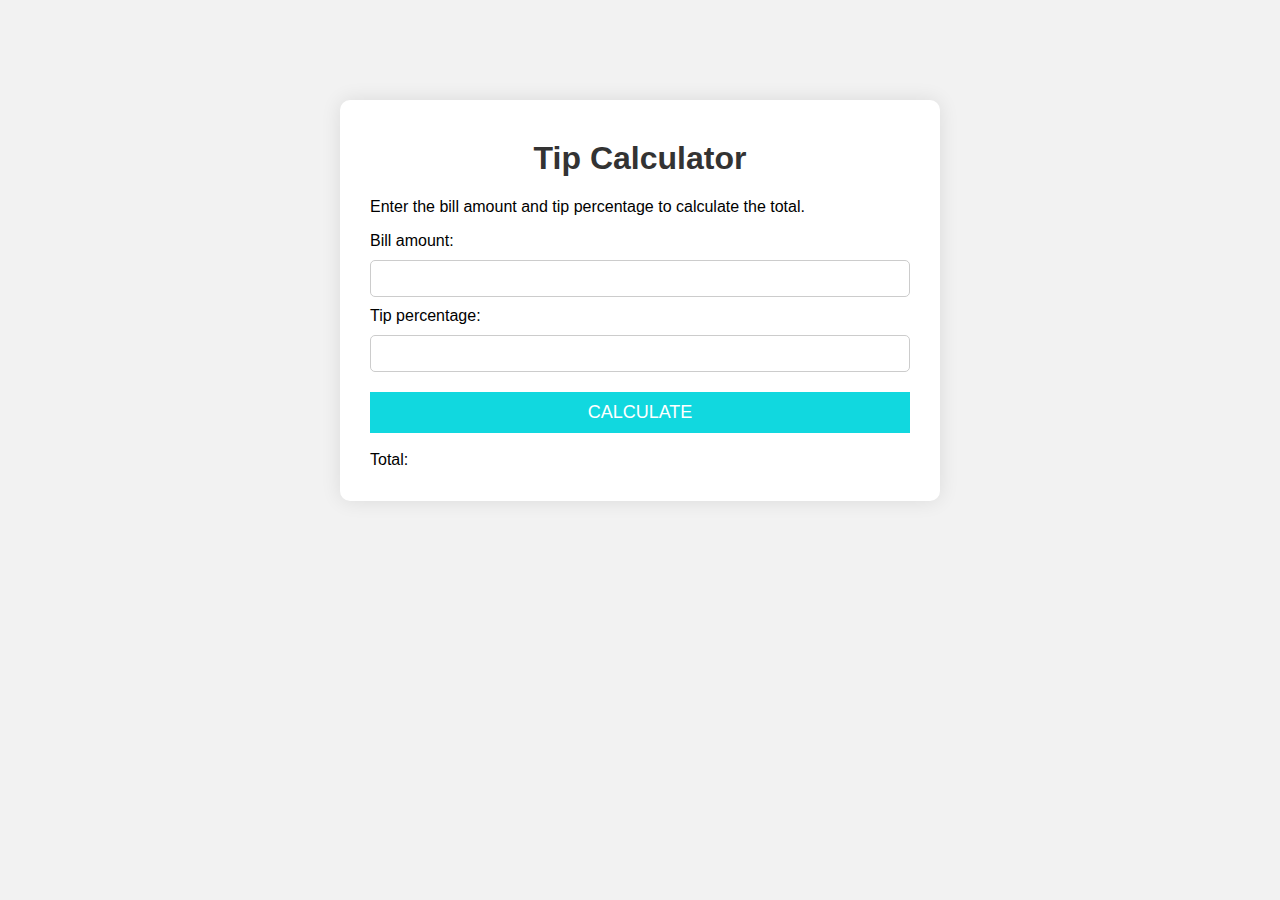
<file: 01.Tip Calculator/index.html>
<!DOCTYPE html>
<html lang="en">
<head>
    <meta charset="UTF-8">
    <meta http-equiv="X-UA-Compatible" content="IE=edge">
    <meta name="viewport" content="width=device-width, initial-scale=1.0">
    <title>Tip Calculator</title>
    <link rel="stylesheet" href="styles.css">
</head>
<body>
    <div class="container">
        <h1>Tip Calculator</h1>
        <p>Enter the bill amount and tip percentage to calculate the total.</p>
        <label for="bill">Bill amount:</label>
        <input type="number" id="bill">
        <br/>
        <label for="tip">Tip percentage:</label>
        <input type="number" id="tip">
        <br/>
        <button id="calculate">Calculate</button>
        <br/>
        <label for="total">Total:</label>
        <span id="total"></span>

    </div>
    <script src="app.js"></script>
</body>
</html>
</file>
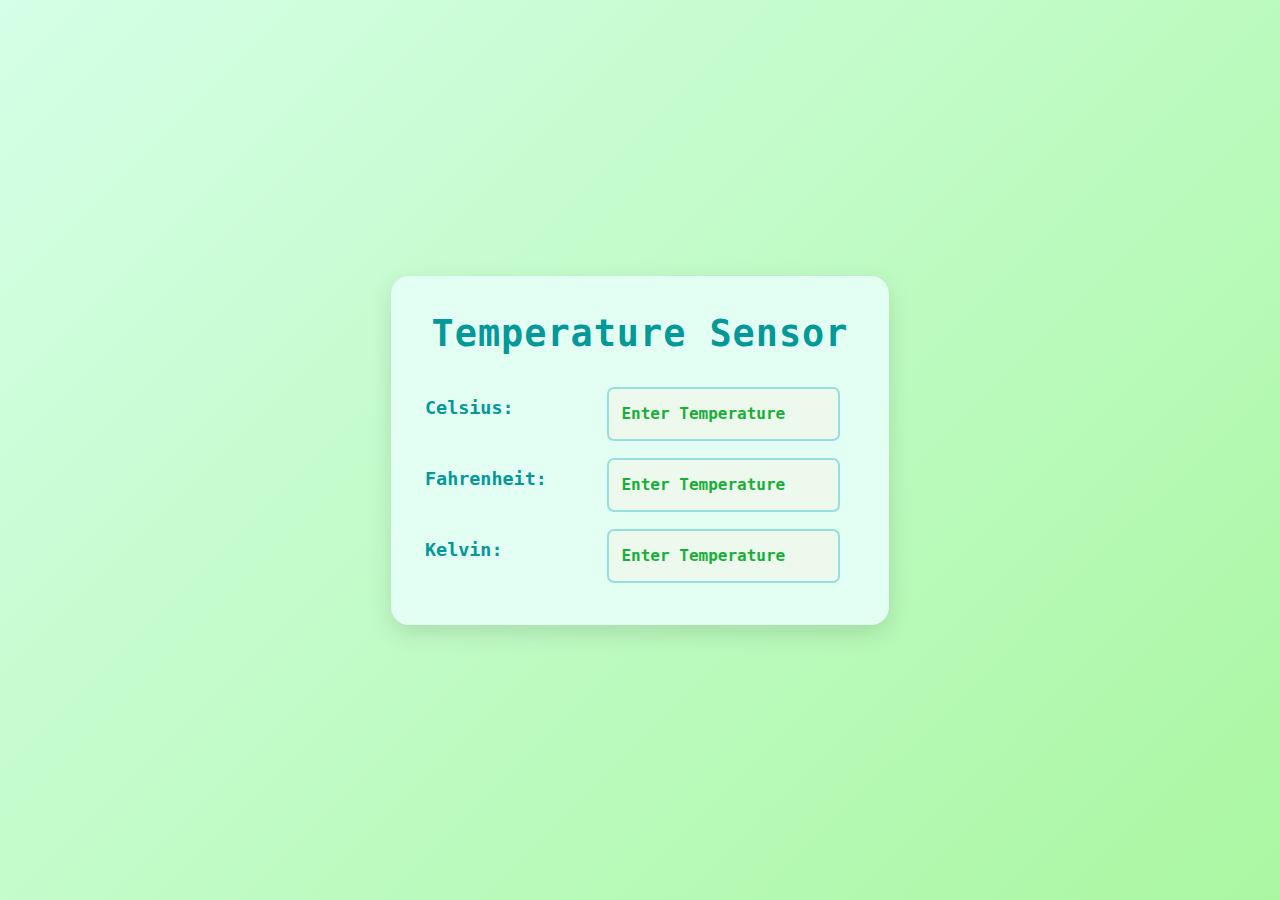
<file: 02.Temperature Converter/index.html>
<!DOCTYPE html>
<html lang="en">

<head>
    <meta charset="UTF-8">
    <meta name="viewport" content="width=device-width, initial-scale=1.0">
    <title>Temperature Sensor</title>
    <link rel="stylesheet" href="styles.css">
</head>

<body>
    <div class="container">
        <h1 class="title">Temperature Sensor</h1>
        <div class="converter">

            <label for="celsius">Celsius:</label>
            <input
                onchange="computeTemperatures(event)"
                type="number"
                name="celsius"
                id="celsius"
                placeholder="Enter Temperature"
                class="input"
            />   

            <label for="fahrenheit">Fahrenheit:</label>
            <input
                onchange="computeTemperatures(event)"
                type="number"
                name="fahrenheit"
                id="fahrenheit"
                placeholder="Enter Temperature"
                class="input"
            />

            <label for="kelvin">Kelvin:</label>
            <input
                onchange="computeTemperatures(event)"
                type="number"
                name="kelvin"
                id="kelvin"
                placeholder="Enter Temperature"
                class="input"
            />
        </div>
    </div>

    <script src="app.js"></script>
</body>

</html>
</file>
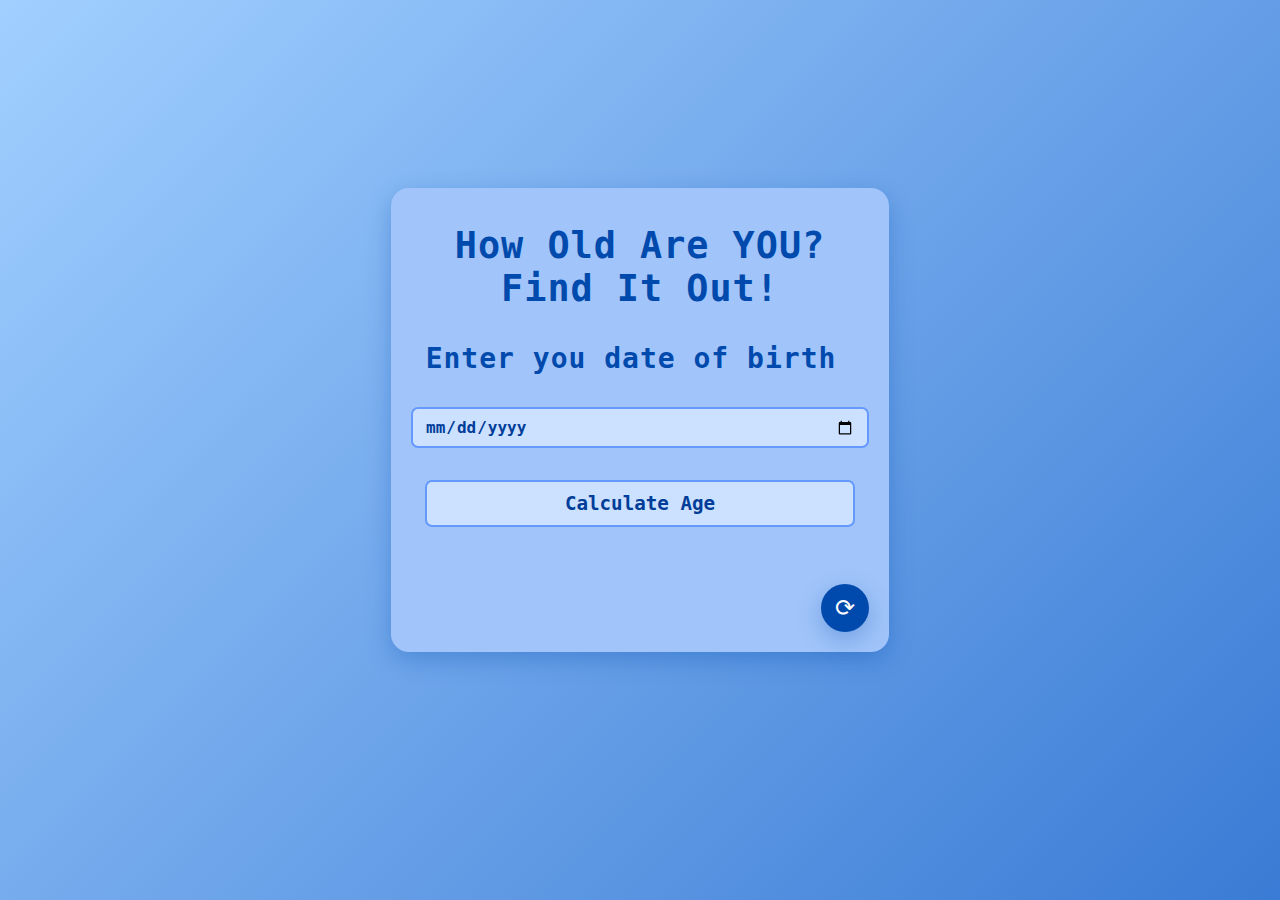
<file: 03.Age Calculator/index.html>
<!DOCTYPE html>
<html lang="en">

<head>
    <meta charset="UTF-8">
    <meta name="viewport" content="width=device-width, initial-scale=1.0">
    <title>Age Calculator</title>
    <link rel="stylesheet" href="styles.css">
</head>

<body>
    <div class="container">
        <h1 class="title">How Old Are YOU? Find It Out!</h1>

        <div class="calculateDOB">
            <label for="birthday">Enter you date of birth</label>
            <input type="date" id="birthday" name="birthday">
            <button id="calculate">Calculate Age</button>
            <p id="result"></p>

        </div>

        <div class="footer">
            <button id="refreshBtn" title="Refresh Page">⟳</button>

        </div>


    </div>

    <script src="script.js"></script>

    
</body>

</html>
</file>
<file: 01.Tip Calculator/styles.css>
* {
  box-sizing: border-box;
}

body {
  background-color: #f2f2f2;
  font-family: Helvetica, sans-serif;
}

.container {
  background-color: white;
  max-width: 600px;
  margin: 100px auto;
  padding: 30px;
  border-radius: 10px;
  box-shadow: 0 0 20px #00000019;
}

h1 {
  margin-top: 10px;
  text-align: center;
  color: #333;
}

input {
  padding: 10px;
  border: 1px solid #ccc;
  border-radius: 5px;
  width: 100%;
  margin: 10px 0;
}

button {
  background-color: #11d8dfff;
  color: white;
  padding: 10px;
  border: none;
  cursor: pointer;
  margin: 10px 0;
  width: 100%;
  font-size: 18px;
  text-transform: uppercase;
  transition: background-color 0.2s ease;
}

button:hover{
    background-color: #0bb7b7ff;
}

#total {
  font-size: 24px;
  font-weight: bold;
  margin-top: 10px;
}
</file>
<file: 02.Temperature Converter/styles.css>
:root {
  --main-bg: #d5ffe7; /* Background gradient start */
  --main-bg2: #aaf7a2; /* Background gradient end */
  --box-bg: #e3fff3; /* Converter box background */
  --label-color: #009899; /* Left label text color */
  --box-shadow: 0 8px 24px rgba(0, 0, 0, 0.12); /* Box shadow */
  --input-bg: #ecf9ecff; /* Input field bg */
  --input-border: #95dfdfff; /* Input field border */
  --input-color: #18ae3bff; /* Input text color */
}

/* Use your own colors below, just overwrite the variables above */

body {
  min-height: 100vh;
  margin: 0;
  padding: 0;
  display: flex;
  justify-content: center;
  align-items: center;
  font-family: "Segoe UI", Tahoma, Geneva, Verdana, sans-serif;
  background: linear-gradient(135deg, var(--main-bg), var(--main-bg2));
}
.container {
  background: var(--box-bg);
  border-radius: 18px;
  box-shadow: var(--box-shadow);
  padding: 36px 34px 25px 34px;
  width: 430px;
  max-width: 98vw;
  display: flex;
  flex-direction: column;
  align-items: center;
}

.title {
  font-family: "Segoe UI", monospace;
  font-size: 2.3rem;
  font-weight: bold;
  letter-spacing: 1px;
  margin-bottom: 32px;
  margin-top: 0;
  color: var(--label-color);
  text-align: center;
}

.converter {
  width: 100%;
}

.converter label {
  display: inline-block;
  font-family: "Fira Mono", "Consolas", monospace;
  font-weight: bold;
  font-size: 1.15rem;
  color: var(--label-color);
  margin-bottom: 17px;
  margin-right: 18px;
  width: 160px;
  text-align: left;
  vertical-align: middle;
}

.converter .input {
  width: 205px;
  padding: 8px 12px;
  font-size: 1rem;
  font-family: "Fira Mono", "Consolas", monospace;
  font-weight: bold;
  background-color: var(--input-bg);
  color: var(--input-color);
  border: 2px solid var(--input-border);
  border-radius: 7px;
  margin-bottom: 17px;
  outline: none;
  vertical-align: middle;
  transition: border-color 0.2s;
}

.converter .input:focus {
  border-color: var(--label-color);
}

/* Arrange label and input pairs inline and stack vertically */
.converter label,
.converter .input {
  min-height: 34px;
}

.input::placeholder {
  color: var(--input-color); /* Light gray placeholder text */
  opacity: 1;
  font-weight: bold; /* Ensures consistent opacity across browsers */
}
</file>
<file: 03.Age Calculator/styles.css>
:root {
  --main-bg: #a1cfff; /* Background gradient start - light blue */
  --main-bg2: #3a7bd5; /* Background gradient end - medium blue */
  --box-bg: #a1c5faff; /* Converter box background - very light blue */
  --label-color: #004aad; /* Left label text color - dark blue */
  --box-shadow: 0 8px 24px rgba(0, 74, 173, 0.3); /* Box shadow with blue tint */
  --input-bg: #cce0ff; /* Input field bg - pale blue */
  --input-border: #6699ff; /* Input field border - blue */
  --input-color: #003d99; /* Input text color - strong blue */
}

/* Use your own colors below, just overwrite the variables above */

body {
  min-height: 100vh;
  margin: 0;
  padding: 0;
  display: flex;
  justify-content: center;
  align-items: center;
  font-family: "Segoe UI", Tahoma, Geneva, Verdana, sans-serif;
  background: linear-gradient(135deg, var(--main-bg), var(--main-bg2));
}


.container {
  background: var(--box-bg);
  border-radius: 18px;
  box-shadow: var(--box-shadow);
  padding: 36px 34px 25px 34px;
  width: 430px;
  max-width: 98vw;
  display: flex;
  flex-direction: column;
  align-items: center;
  transform: translateY(-30px); /* Move container up by 30px */
}


.title {
  font-family: "Segoe UI", monospace;
  font-size: 2.3rem;
  font-weight: bold;
  letter-spacing: 1px;
  margin-bottom: 32px;
  margin-top: 0;
  color: var(--label-color);
  text-align: center;
}


.calculateDOB{
    width: 100%;
    display: flex;
    flex-direction: column;
    align-items: center;
    gap: 15px;
}

.calculateDOB label {
  display: inline-block;
  font-family: "Fira Mono", "Consolas", monospace;
  font-weight: bold;
  font-size: 1.75rem;
  justify-content: center;
  text-align: center;
  letter-spacing: 1px;
  color: var(--label-color);
  margin-bottom: 17px;
  margin-right: 18px;
  width: 100%;
}

.calculateDOB input {
  width: 100%;
    padding: 8px 12px;
    font-size: 1rem;
    font-family: "Fira Mono", "Consolas", monospace;
    font-weight: bold;
    background-color: var(--input-bg);
    color: var(--input-color);
    border: 2px solid var(--input-border);
    border-radius: 7px;
    margin-bottom: 17px;
    outline: none;
    vertical-align: middle;
    transition: border-color 0.2s;
}

.calculateDOB input:focus {
  border-color: var(--label-color);
}

.calculateDOB button {
  width: 100%;
    padding: 10px 15px;
    font-size: 1.2rem;
    font-family: "Fira Mono", "Consolas", monospace;
    font-weight: bold;
    background-color: var(--input-bg);
    color: var(--input-color);
    border: 2px solid var(--input-border);
    border-radius: 7px;
    margin-bottom: 17px;
    outline: none;
    vertical-align: middle;
    transition: border-color 0.2s, background-color 0.2s, color 0.2s;
    cursor: pointer;
}

.calculateDOB button:hover {
  background-color: var(--label-color);
  color: var(--box-bg);
    border-color: var(--label-color);
}

#result {
    font-family: "Fira Mono", "Consolas", monospace;
    font-size: 1.75rem;
    font-weight: bold;
    color: var(--label-color);
    text-align: center;
    margin-top: 10px;
}


.footer {
  margin-top: 20px;
  text-align: center;
  padding-bottom: 10px;
}

#refreshBtn {
  position: fixed;
  bottom: 20px;
  right: 20px;
  background-color: #004aad; /* Blue color, adjust if you like */
  color: white;
  border: none;
  border-radius: 50%;
  width: 48px;
  height: 48px;
  font-size: 24px;
  cursor: pointer;
  box-shadow: 0 8px 24px rgba(0, 74, 173, 0.3);
  display: flex;
  justify-content: center;
  align-items: center;
  transition: background-color 0.3s ease;
}

#refreshBtn:hover {
  background-color: #003370; /* Darker blue on hover */
}
</file>
